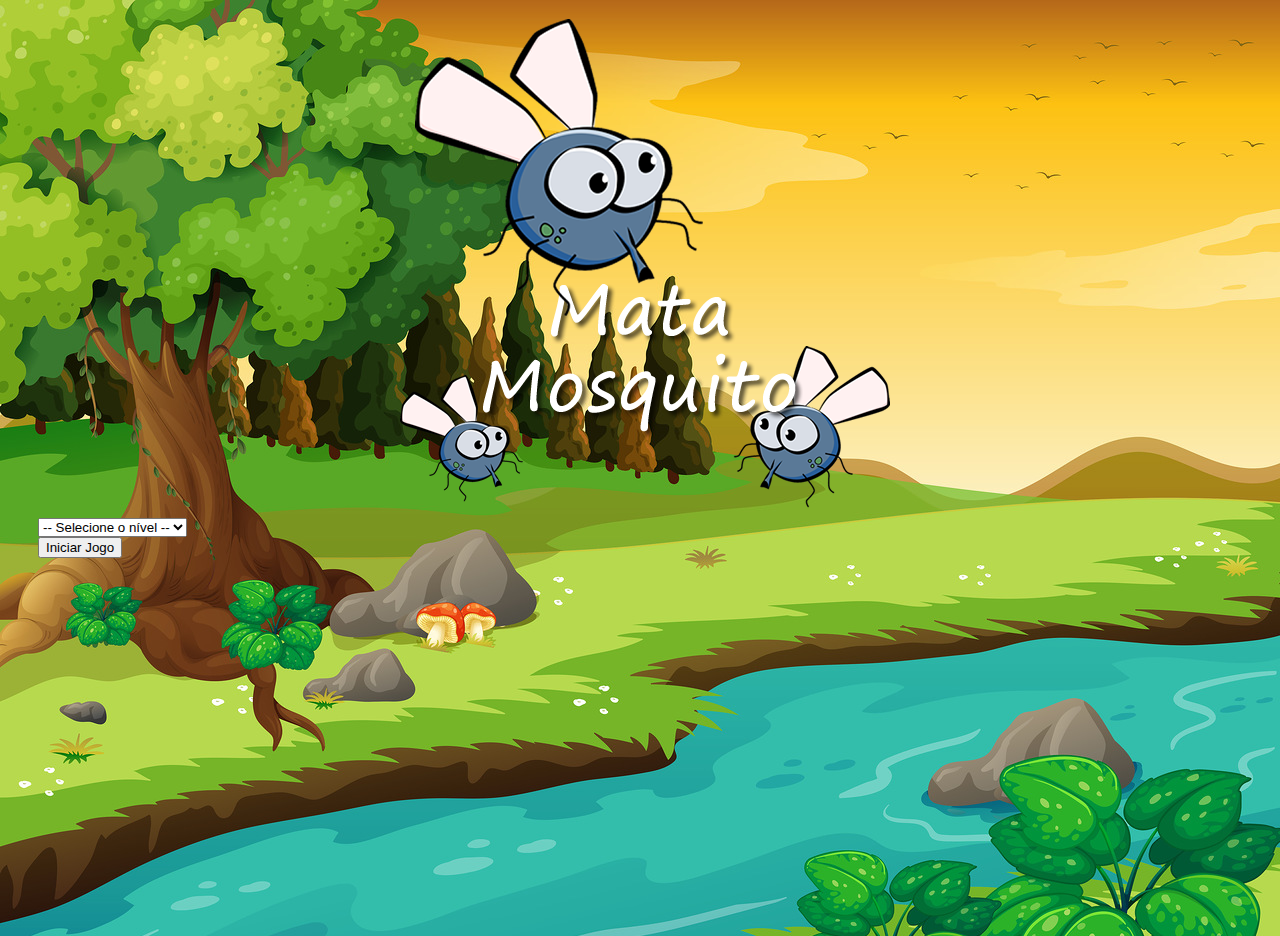
<file: index.html>
<!DOCTYPE html>
<html lang="en">
<head>
    <meta charset="UTF-8">
    <meta name="viewport" content="width=device-width, initial-scale=1.0">
    <link rel="stylesheet" href="https://stackpath.bootstrapcdn.com/bootstrap/4.1.3/css/bootstrap.min.css" integrity="sha384-MCw98/SFnGE8fJT3GXwEOngsV7Zt27NXFoaoApmYm81iuXoPkFOJwJ8ERdknLPMO" crossorigin="anonymous">
    <link rel="stylesheet" href="style.css">
    <script src="limite-janela.js"></script>
    <title> Mata Mosquito </title>
</head>
<body>
    
    <div class="container">
        <div class="row">
            <div class="col">
                <div class="image-home">
                    <img src="/image/game.png" alt="">  
                </div>
            </div>
        </div>

        <div class="row">
            <div class="col">
                <div class="d-flex justify-content-center">
                    <div class="mb-2">
                        <select class="form-control" id="nivel">
                            <option value="">-- Selecione o nível --</option>
                            <option value="normal"> Normal</option>
                            <option value="dificil"> Difícil</option>
                            <option value="chucknorris"> Chuck Norris </option>
                        </select>
                    </div>
                </div>
            </div>
        </div>

        <div class="row">
            <div class="col">
                <div class="d-flex justify-content-center">
                   <button type="button" class="btn btn-danger btn-lg" onclick="iniciarJogo()"> Iniciar Jogo </button>  
                </div>
            </div>
        </div>
    </div>

    <script src="iniciar.js"></script>
    
</body>
</html>
</file>
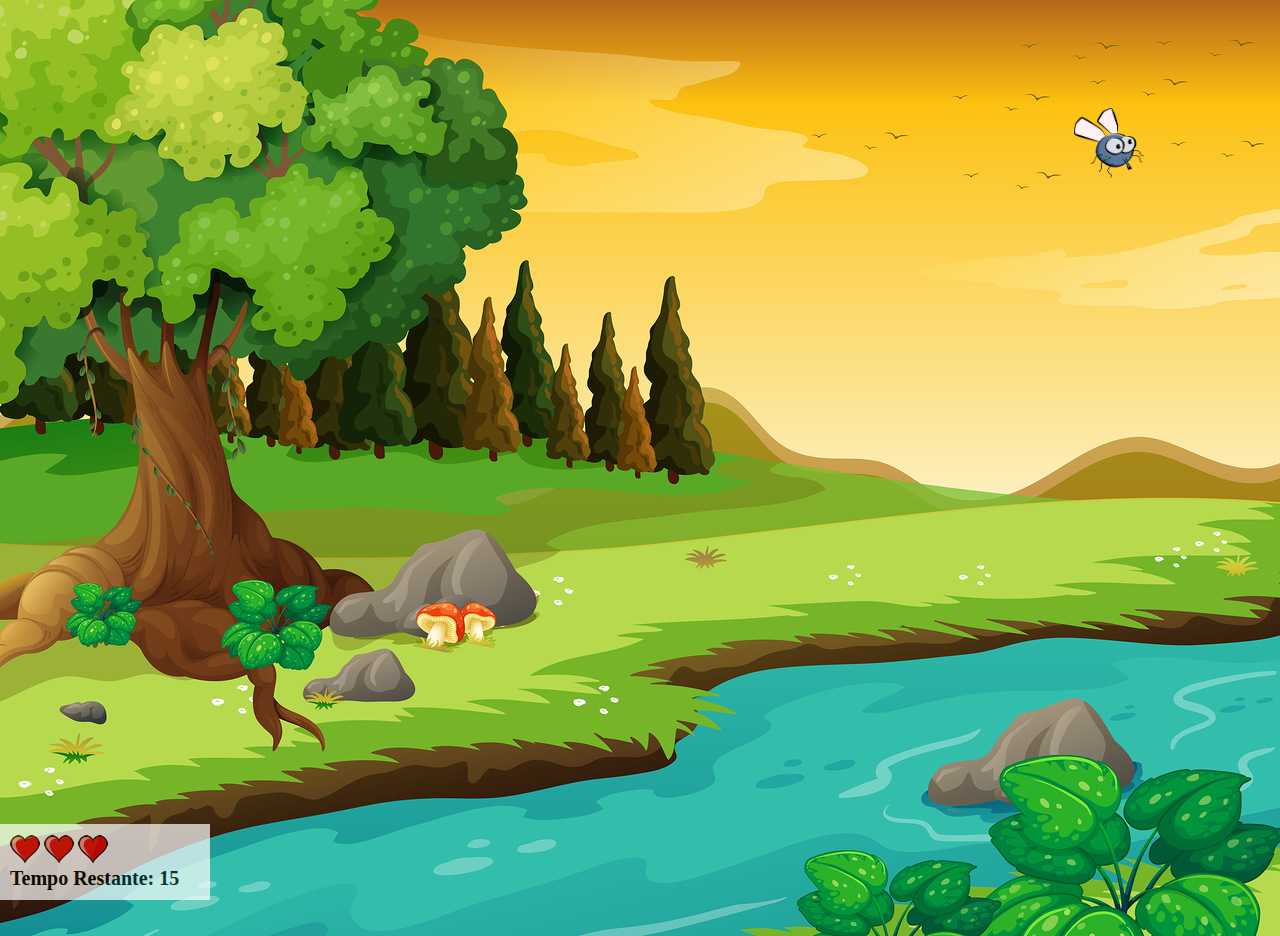
<file: app.html>
<!DOCTYPE html>
<html>

<head>
	<title> Mata Mosquito </title>

	<link rel="stylesheet" href="style.css">
	<script src="limite-janela.js"></script>
	<script src="add-mosquito-positionRandomica.js"></script>
	<script src="tamanho.mosquito.js"></script>
	<script src="lado_aleatorio.js"></script>
	
</head>
<!-- onresize que vai levar os valores para dentro as variaveis no JS -->

<body onresize="ajustaTamanhoPalcoJogo()">

	<div class="painel">
		<div class="vidas">
			<img id="v1" src="/image/coracao_cheio.png" alt="">
			<img id="v2" src="/image/coracao_cheio.png" alt="">
			<img id="v3" src="/image/coracao_cheio.png" alt="">
		</div>
		<div class="cronometro">
			Tempo Restante: <span id="cronometro"> </span>
		</div>
	</div>

	<script>
		document.getElementById('cronometro').innerHTML = tempo

		posicaoRandomica()
		tamanhoAleatorio()
		ladoAleatorio()

		var criaMosquito = setInterval(function(){
			posicaoRandomica()
		}, criaMosquitoTempo)
	</script>
</body>

</html>
</file>
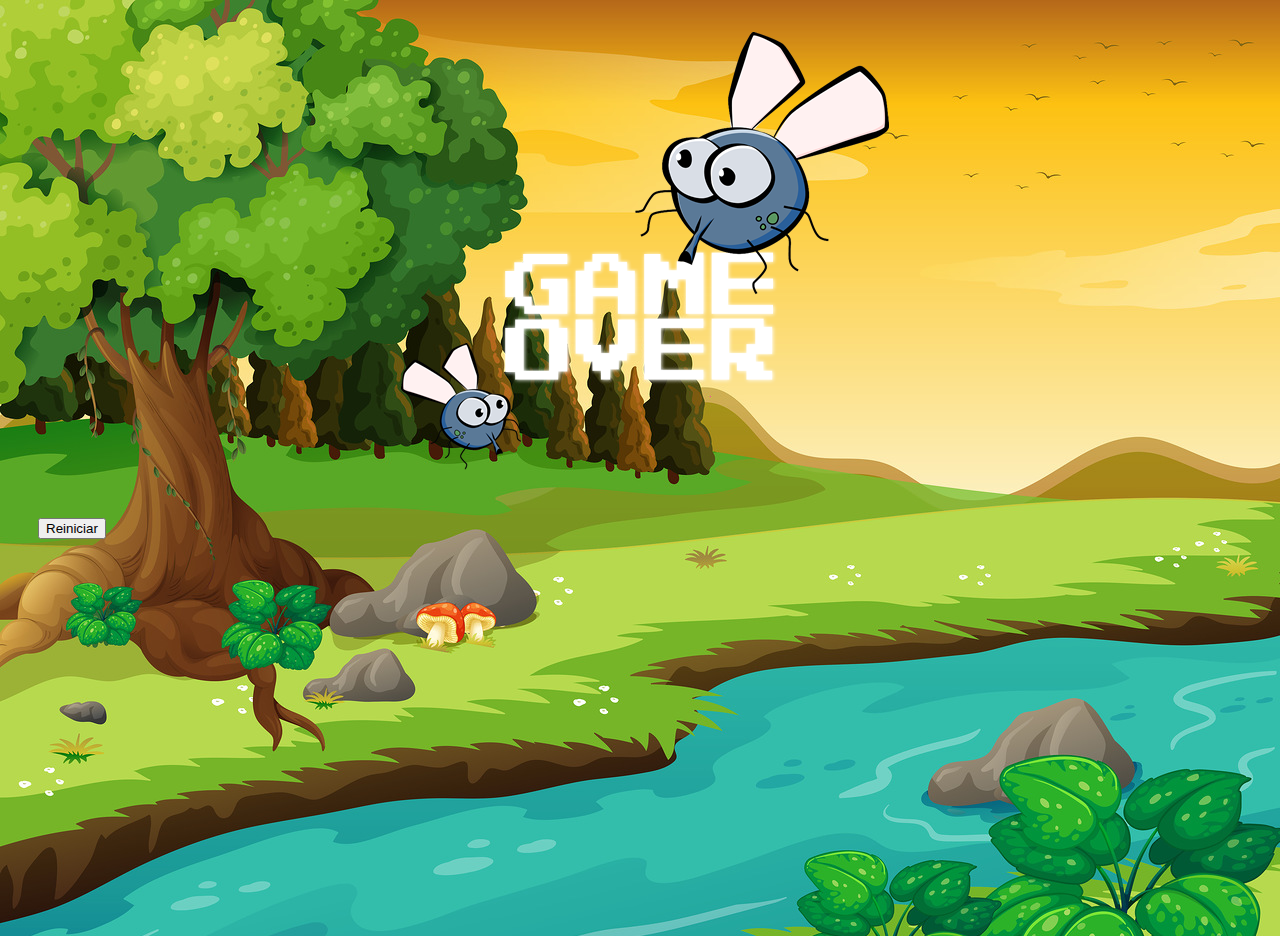
<file: gameover.html>
<!DOCTYPE html>
<html lang="en">
<head>
    <meta charset="UTF-8">
    <meta name="viewport" content="width=device-width, initial-scale=1.0">
    <link rel="stylesheet" href="https://stackpath.bootstrapcdn.com/bootstrap/4.1.3/css/bootstrap.min.css" integrity="sha384-MCw98/SFnGE8fJT3GXwEOngsV7Zt27NXFoaoApmYm81iuXoPkFOJwJ8ERdknLPMO" crossorigin="anonymous">
    <link rel="stylesheet" href="style.css">
    <title> Game Over </title>
</head>
<body>
    
    <div class="container">
        <div class="row">
            <div class="col">
                <div class="image-gameover">
                    <img src="/image/game_over.png" alt="">  
                </div>
            </div>
        </div>
        <div class="row">
            <div class="col">
                <div class="d-flex justify-content-center">
                   <button type="button" class="btn btn-dark btn-lg" onclick="window.location.href ='index.html'"> Reiniciar </button>  
                </div>
            </div>
        </div>
    </div>

    
</body>
</html>
</file>
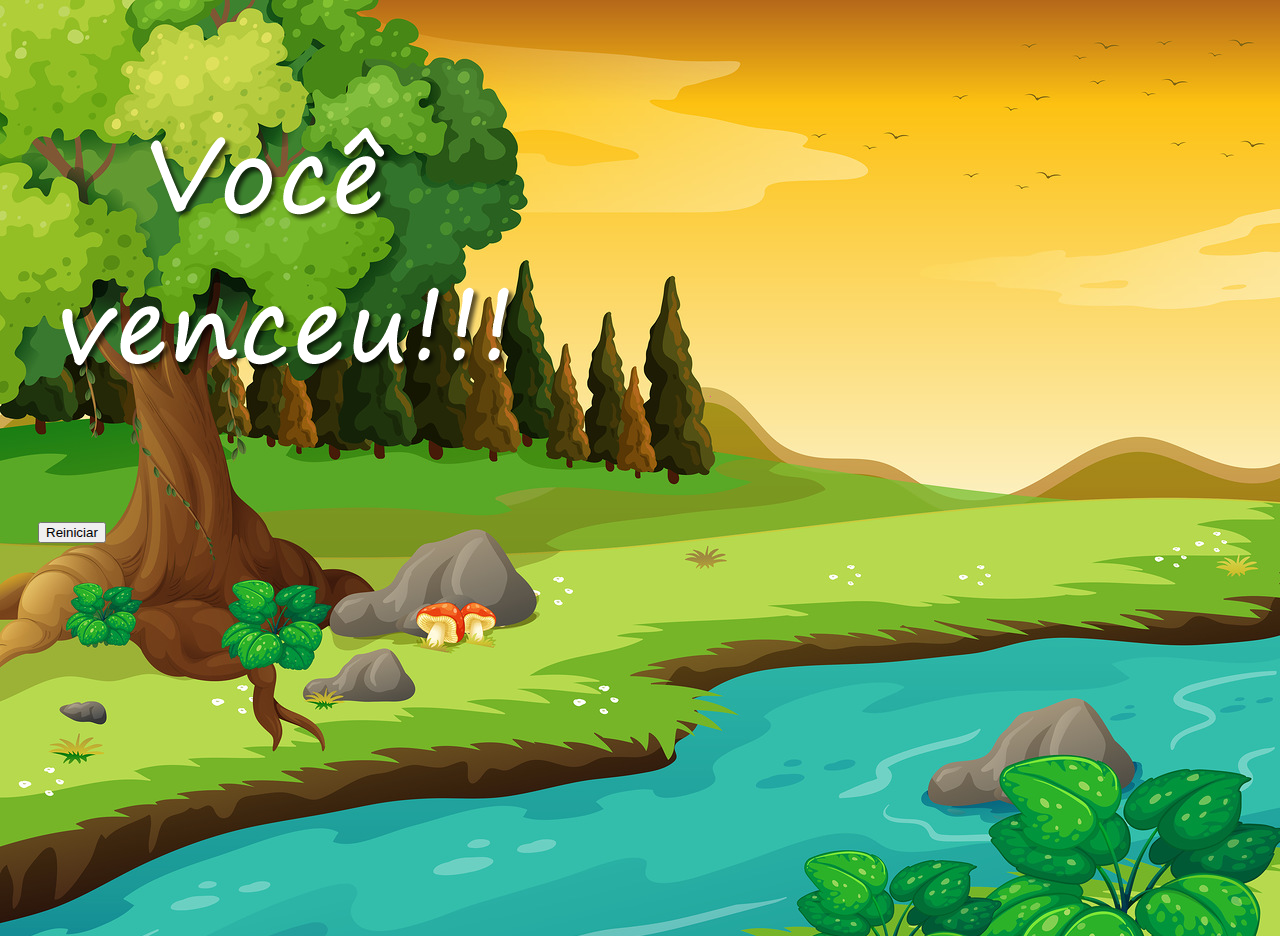
<file: vitoria.html>
<!DOCTYPE html>
<html lang="en">
<head>
    <meta charset="UTF-8">
    <meta name="viewport" content="width=device-width, initial-scale=1.0">
    <link rel="stylesheet" href="https://stackpath.bootstrapcdn.com/bootstrap/4.1.3/css/bootstrap.min.css" integrity="sha384-MCw98/SFnGE8fJT3GXwEOngsV7Zt27NXFoaoApmYm81iuXoPkFOJwJ8ERdknLPMO" crossorigin="anonymous">
    <link rel="stylesheet" href="style.css">
    <title> You Win! </title>
</head>
<body>
    
    <div class="container">
        <div class="row">
            <div class="col">
                <div class="d-flex justify-content-center">
                    <img src="/image/vitoria.png" alt="">  
                </div>
            </div>
        </div>
        <div class="row">
            <div class="col">
                <div class="d-flex justify-content-center">
                   <button type="button" class="btn btn-dark btn-lg" onclick="window.location.href ='index.html'"> Reiniciar </button>  
                </div>
            </div>
        </div>
    </div>

    
</body>
</html>
</file>
<file: style.css>
html {
    cursor: url(/image/mata_mosca.png) 30 30, auto;
}
body {
    background: url(/image/bg.jpg) greenyellow;
    background-repeat: no-repeat;
    background-size: cover;
    padding: 10px 30px 10px 30px;
    height: 100vh;
    overflow-y: hidden;
   
}
.mosquito1 {
    width: 50px;
    height: 50px;
}
.mosquito2 {
    width: 70px;
    height: 70px;
}
.mosquito3 {
    width: 90px;
    height: 90px;
}
.ladoA {/*posição original só para garantir*/
    transform: scaleX(1);
}
.ladoB {
    transform: scaleX(-1);
}
.painel {
    position: absolute;
    width: 190px;
    padding: 10px;
    left: 0px;
    bottom: 0px;
    border-top: solid 1px #fff;
    background-color: #fff;
    opacity: 0.7;
}
.vidas {
    float: left;
}
.cronometro {
    float: left;
    font-size: 20px;
    font-weight: bold;
}
.image-gameover,
.image-home{
        display: flex;
        justify-content: center;
        align-content: center;
        align-items: center;
    }

@media (max-width: 575.98px) {
    .image-gameover img,
    .image-home img{
        width: 100vw;
    }
    .container {
        display: flex;
        flex-direction: column;
        justify-content: center;
        align-content: center;
        align-items: center;
    }
}
</file>
